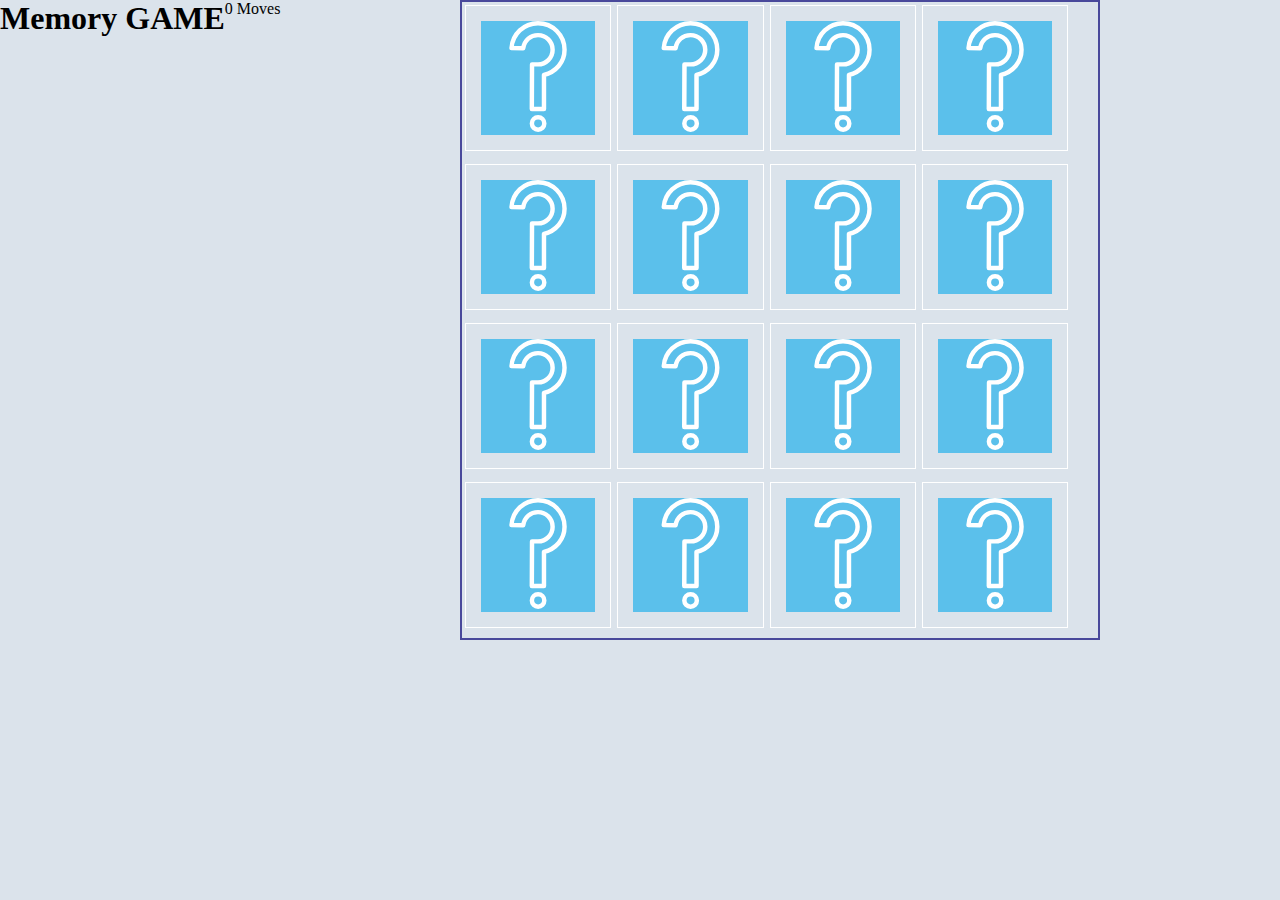
<file: index.html>
<!DOCTYPE html>
<html lang="en">
<head>
    <meta charset="UTF-8">
    <meta http-equiv="X-UA-Compatible" content="IE=edge">
    <meta name="viewport" content="width=device-width, initial-scale=1.0">
    <title>Game</title>
    <link rel="stylesheet" href="./main.css">
</head>
<body>
        <h1>Memory GAME</h1>
      <div class="container">
     <a id="moves">0</a> Moves
    </div>
    <div class="my_game" id="random" >
    <div class="card" data-image="bird">
            <img src="./img/bird-img.png" class="back" alt="Bird" onClick="onClick()">
            <img src="./img/question-mark.svg" class="front" alt="Main Card">
    </div>
    <div class="card" data-image="bird">
            <img  src="./img/bird-img.png" class="back" alt="Bird" onClick="onClick()">
            <img src="./img/question-mark.svg" class="front"alt="Main Card">
    </div>
    <div class="card" data-image="cat">
            <img src="./img/cat-img.png"  class="back" alt="Cat" onClick="onClick()">
            <img src="./img/question-mark.svg" class="front" alt="Main Card">
    </div>
    <div class="card" data-image="cat">
        <img src="./img/cat-img.png"  class="back" alt="Cat" onClick="onClick()">
        <img src="./img/question-mark.svg" class="front" alt="Main Card">
    </div>
    <div class="card" data-image="coffee">
        <img src="./img/coffee-img.png" class="back" alt="Coffee">
        <img src="./img/question-mark.svg" class="front" alt="Main Card">
    </div>
    <div class="card" data-image="coffee">
        <img src="./img/coffee-img.png" class="back" alt="Coffee">
        <img src="./img/question-mark.svg" class="front" alt="Main Card">
    </div>
    <div class="card" data-image="house">
            <img src="./img/house-img.png" class="back" alt="House">
            <img src="./img/question-mark.svg"class="front"  alt="Main Card">
    </div>
    <div class="card" data-image="house">
            <img src="./img/house-img.png" class="back" alt="House">
            <img src="./img/question-mark.svg" class="front" alt="Main Card">
    </div>
    <div class="card" data-image="teddy">
            <img src="./img/teddy-img.png" class="back" alt="Teddy">
            <img src="./img/question-mark.svg" class="front" alt="Main Card">
    </div>
    <div class="card" data-image="teddy">
            <img src="./img/teddy-img.png" class="back" alt="Teddy">
            <img src="./img/question-mark.svg"class="front"  alt="Main Card">
    </div>
    <div class="card" data-image="jam">
            <img src="./img/jam-img.png" class="back" alt="Jam">
            <img src="./img/question-mark.svg" class="front" alt="Main Card">
    </div>
    <div class="card" data-image="jam">
            <img src="./img/jam-img.png" class="back" alt="Jam">
            <img src="./img/question-mark.svg" class="front" alt="Main Card">
    </div>
    <div class="card" data-image="pear">
            <img src="./img/pear-img.png" class="back" alt="Pear">
            <img src="./img/question-mark.svg" class="front" alt="Main Card">
    </div>
    <div class="card" data-image="pear">
            <img src="./img/pear-img.png" class="back" alt="Pear">
            <img src="./img/question-mark.svg" class="front" alt="Main Card">
    </div>
    <div class="card" data-image="sun">
            <img src="./img/sun-img.png" class="back" alt="Sun">
            <img src="./img/question-mark.svg" class="front" alt="Main Card">
    </div>
    <div class="card" data-image="sun">
            <img src="./img/sun-img.png" class="back" alt="Sun">
            <img src="./img/question-mark.svg" class="front" alt="Main Card">
    </div>
    </div>
<script src="./index.js">
</script>
</body>
</html>
</file>
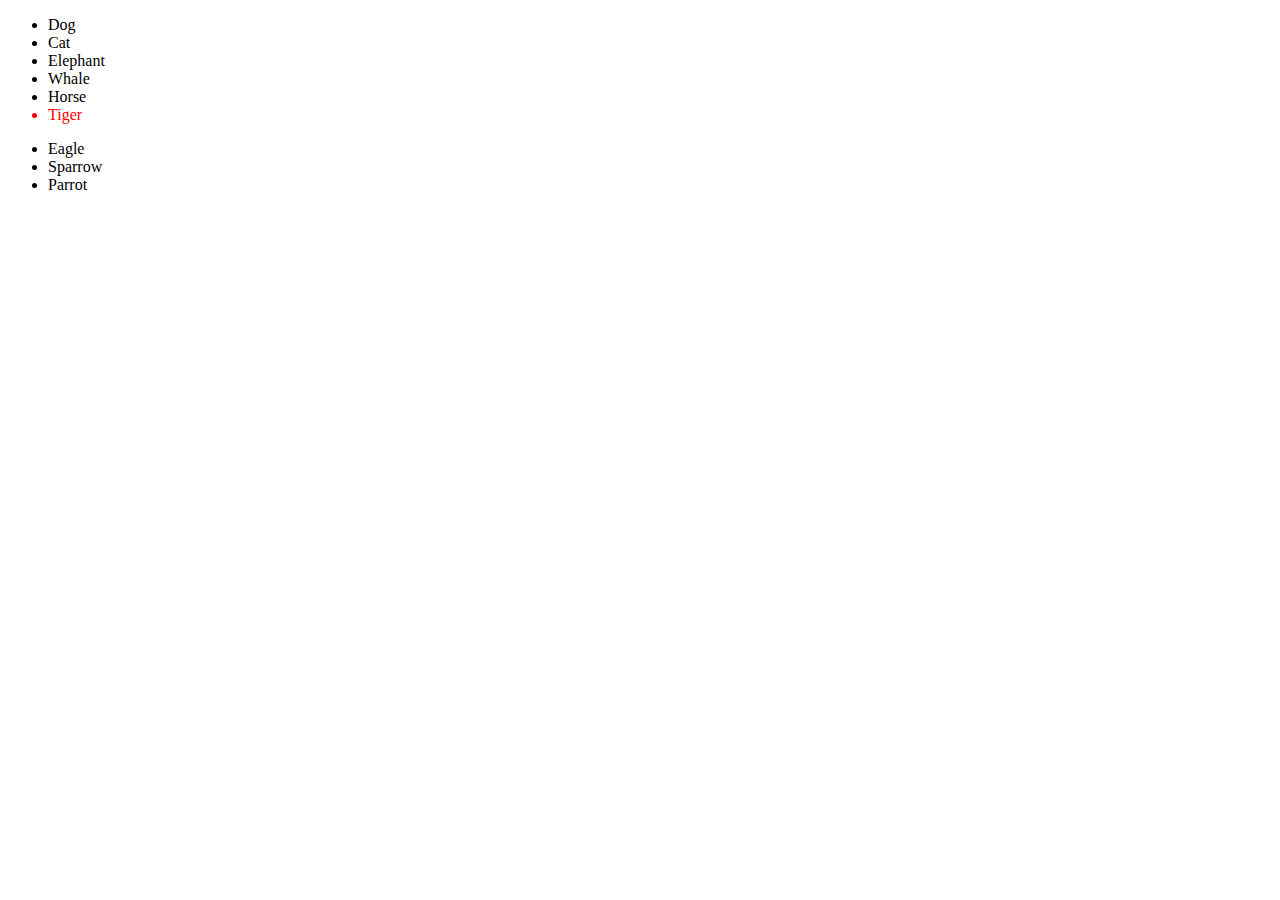
<file: dom.html>
<!DOCTYPE html>
<html lang="en">
 <head>
   <title>Homework</title>
   <style>
    .dangerous{
           color: red;
    }
  </style>
 </head>
 <body>
   <div class="container">
     <ul id="animals">
       <li class="pet">Dog</li>
       <li id="cat" class="pet">Cat</li>
       <li class="wild" >Elephant</li>
       <li class="wild">Whale</li>
       <li class="wild">Horse</li>
       <li class="wild dangerous">Tiger</li>
     </ul>
     <ul id="birds">
       <li class="wild">Eagle</li>
       <li class="wild">Sparrow</li>
       <li class="pet wild">Parrot</li>
     </ul>
   </div>
   
   <script>
    /*
    //ф-ція змінює розмір шрифта
     function changeSize(){
            document.getElementById("animals").style.fontSize =  '30px' ;
     }
     changeSize();*/

     //ф-ція видаляє всі класи останнього елемента (animals)
     /*function removeClass(){
     var a = document.querySelector("#animals");
      a.lastElementChild.className = '';
     }*/

     /*document.querySelector("#animals").forEach(element => {
     element.removeAttribute("class")
    });*/

     //ф-ція, що змінює бекграунд після Cat
     /*function changeColor(){ 
      var a = document.querySelector("#animals");
      var b = a.children[1];
      var c = b.nextSibling;
      c.nextSibling.style.background = 'red';
     }
     changeColor();*/

     //ф-ція, яка змінює колір ел. з класом "dangerous"
      /*function changeColor(){
      const test = document.querySelector('.dangerous')
        test.style.color = "red";}
        changeColor();*/

      //видаляє клас pet
      /*const test = document.querySelectorAll('.pet')
      test.forEach(item => {
        if(item.classList.length === 1) {
          item.remove() }
      });*/

     //ф-ція додає елемент в кінець
     /*const list = document.querySelector('#birds');
     const newElement = document.createElement('li');
     newElement.textContent = 'Pigeon';
     list.appendChild(newElement);*/

     //ф-ція, що додає елемент на початок 
     /*const list = document.querySelector('#birds');
     const newElementFirst = document.createElement('li');
     newElementFirst.textContent = 'Duck';
     var secondElement = list.firstChild;
     list.insertBefore(newElementFirst, secondElement)*/
    
    /*const list = document.querySelector("#birds");
    const newList = document.createElement("ul");
       newList.setAttribute('id', 'fish');
    list.appendChild(newList)*/

   </script>
 </body>
</html>
</file>
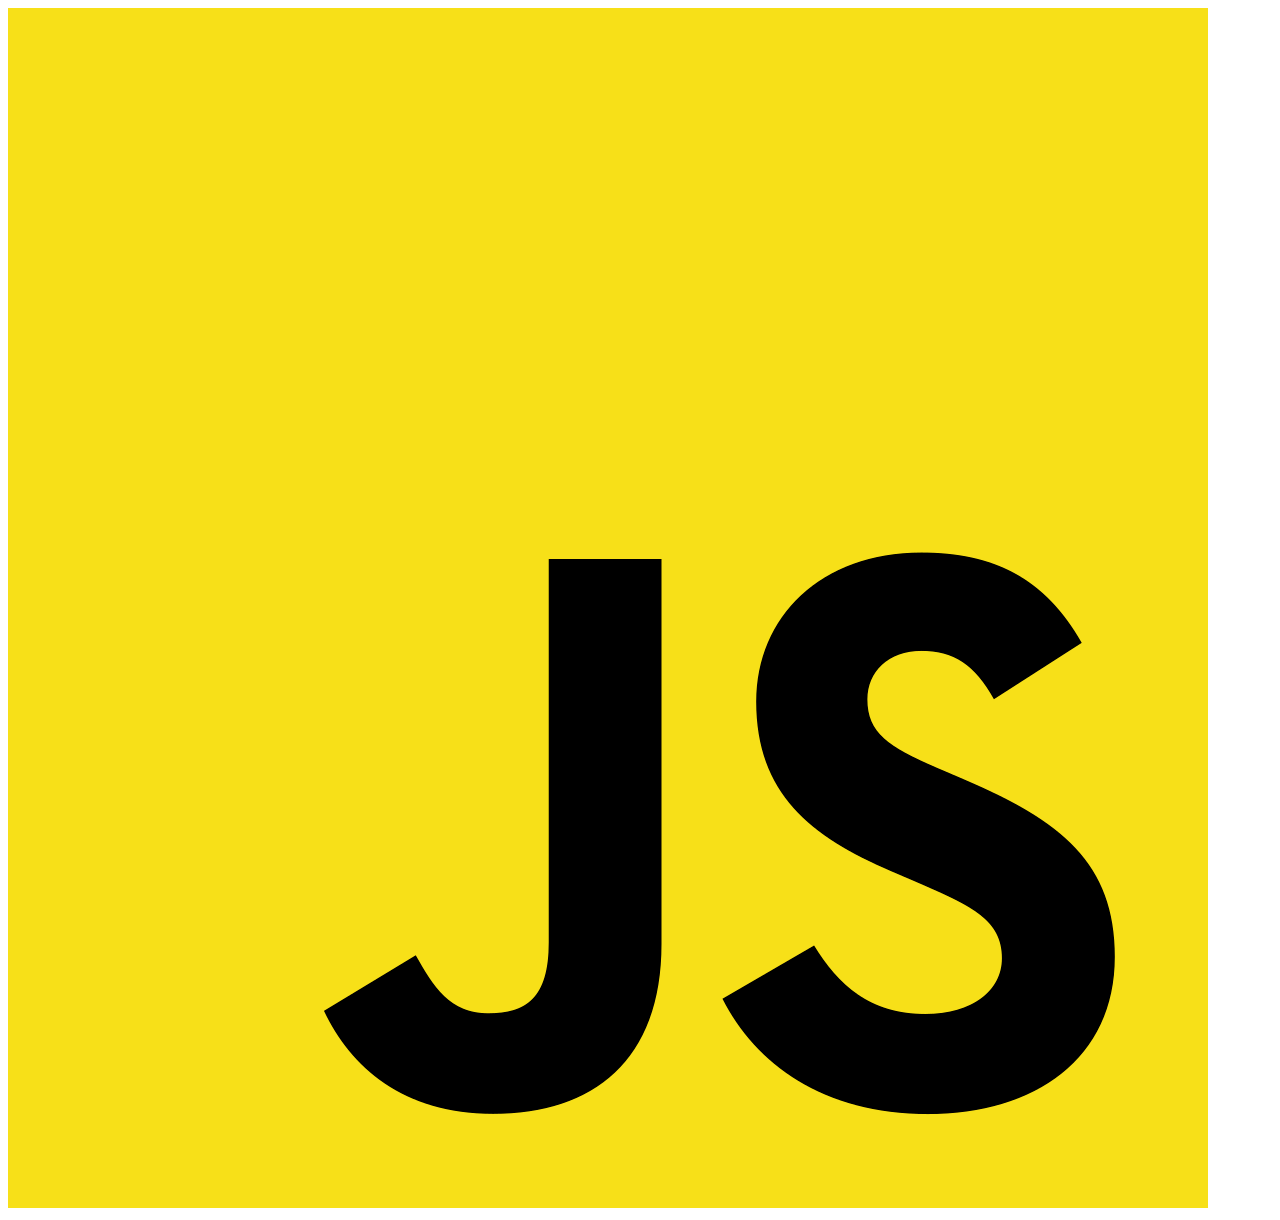
<file: hw.html>
<!DOCTYPE html>
<html lang="en">
<head>
    <meta charset="UTF-8">
    <meta http-equiv="X-UA-Compatible" content="IE=edge">
    <meta name="viewport" content="width=device-width, initial-scale=1.0">
    <title>Document</title>
    
</head>
<body>
    <div id="example"></div>
    <script type="text/javascript">
        /*document.addEventListener("DOMContentLoaded", ()=> {
            alert(Date('Dom завантажений, але без css та images'));
        });*/

          /*window.onload = function() { 
            alert(Date('Dom завантажений з css та images'));
         }*/
                
           /* window.addEventListener('beforeunload', function(event) {
            event = console.log(Date);
            });*/

            /*let name = navigator.appCodeName;
            let platform = navigator.platform;
            console.log(name + '-' + platform);*/
            
            /*window.onbeforeunload = function(){
                return confirm('Ви впевнені, що хочете покинути цю сторінку');
            }*/
           
             //кількість секунд перебування юзера на сайті
             window.onload = function(){
                var oneTime = new Date();
                
            window.onbeforeunload = function(){
                var twoTime = new Date();
                let time = (twoTime - oneTime)/1000; 
                console.log(time);
            }
        }
            </script>
  
     <img id="#img" src="./logo.jpg">
    
</body>
</html>
</file>
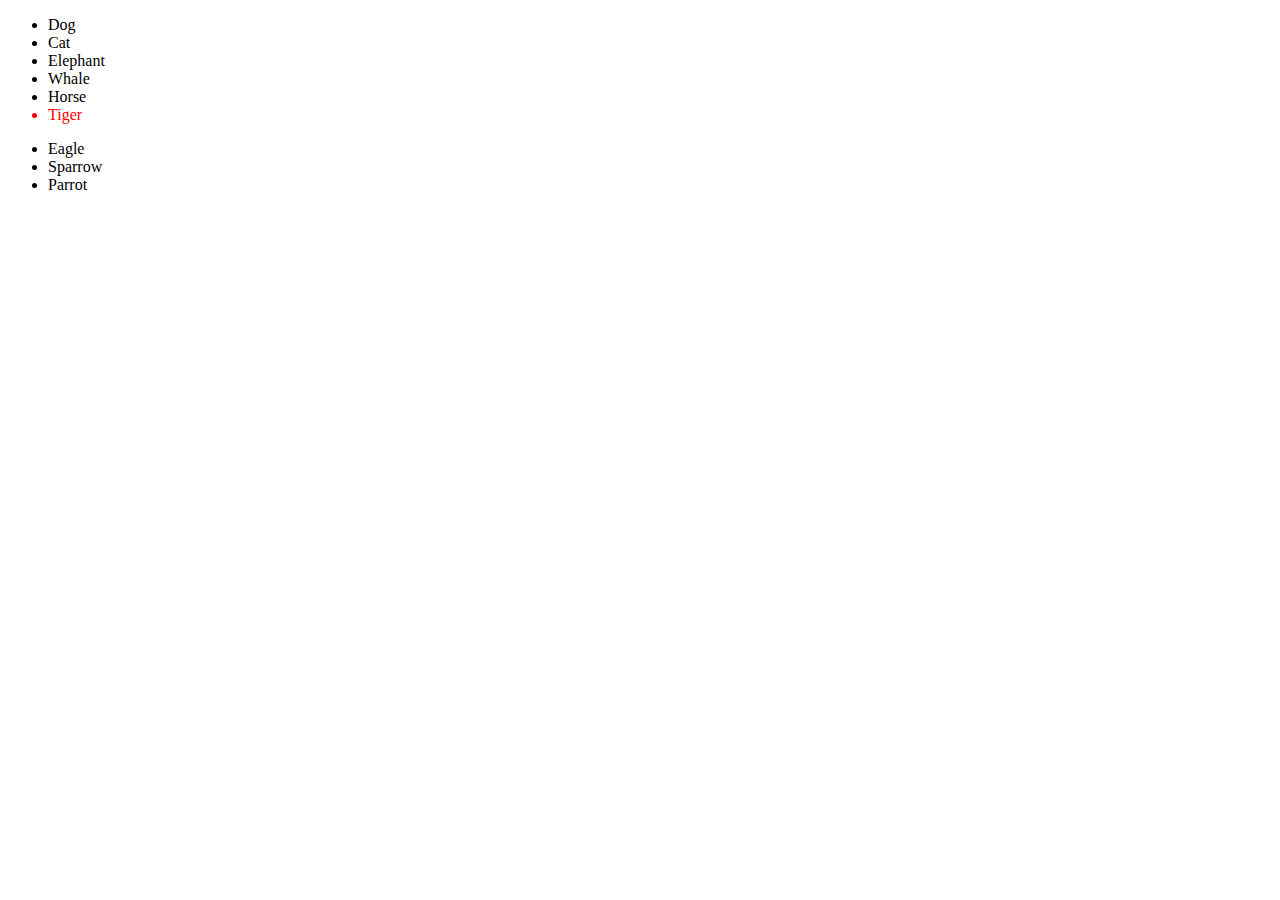
<file: hw2.html>
<!DOCTYPE html>
<html lang="en">
 <head>
   <title>Homework</title>
   <style>
    .dangerous{
           color: red;
    }
  </style>
 </head>
 <body>
   <div class="container">
     <ul id="animals">
       <li class="pet">Dog</li>
       <li id="cat" class="pet">Cat</li>
       <li class="wild" >Elephant</li>
       <li class="wild">Whale</li>
       <li class="wild">Horse</li>
       <li class="wild dangerous">Tiger</li>
     </ul>
     <ul id="birds">
       <li class="wild">Eagle</li>
       <li class="wild">Sparrow</li>
       <li class="pet wild">Parrot</li>
     </ul>
   </div>
   
   <script>
    /*
    //ф-ція змінює розмір шрифта
     function changeSize(){
            document.getElementById("animals").style.fontSize =  '30px' ;
     }
     changeSize();*/

     //ф-ція видаляє всі класи останнього елемента (animals)
     /*function removeClass(){
     var a = document.querySelector("#animals");
      a.lastElementChild.className = '';
     }*/

     /*document.querySelector("#animals").forEach(element => {
     element.removeAttribute("class")
    });*/

     //ф-ція, що змінює бекграунд після Cat
     /*function changeColor(){ 
      var a = document.querySelector("#animals");
      var b = a.children[1];
      var c = b.nextSibling;
      c.nextSibling.style.background = 'red';
     }
     changeColor();*/

     //ф-ція, яка змінює колір ел. з класом "dangerous"
      /*function changeColor(){
      const test = document.querySelector('.dangerous')
        test.style.color = "red";}
        changeColor();*/

      //видаляє клас pet
      /*const test = document.querySelectorAll('.pet')
      test.forEach(item => {
        if(item.classList.length === 1) {
          item.remove() }
      });*/

     //ф-ція додає елемент в кінець
     /*const list = document.querySelector('#birds');
     const newElement = document.createElement('li');
     newElement.textContent = 'Pigeon';
     list.appendChild(newElement);*/

     //ф-ція додає елемент на початок 
     /*const list = document.querySelector('#birds');
     const newElementFirst = document.createElement('li');
     newElementFirst.textContent = 'Duck';
     var secondElement = list.firstChild;
     list.insertBefore(newElementFirst, secondElement)*/
    
    const list = document.querySelector("#birds");
    const newList = document.createElement("ul");
       newList.setAttribute('id', 'fish');
    list.appendChild(newList)

   </script>
 </body>
</html>
</file>
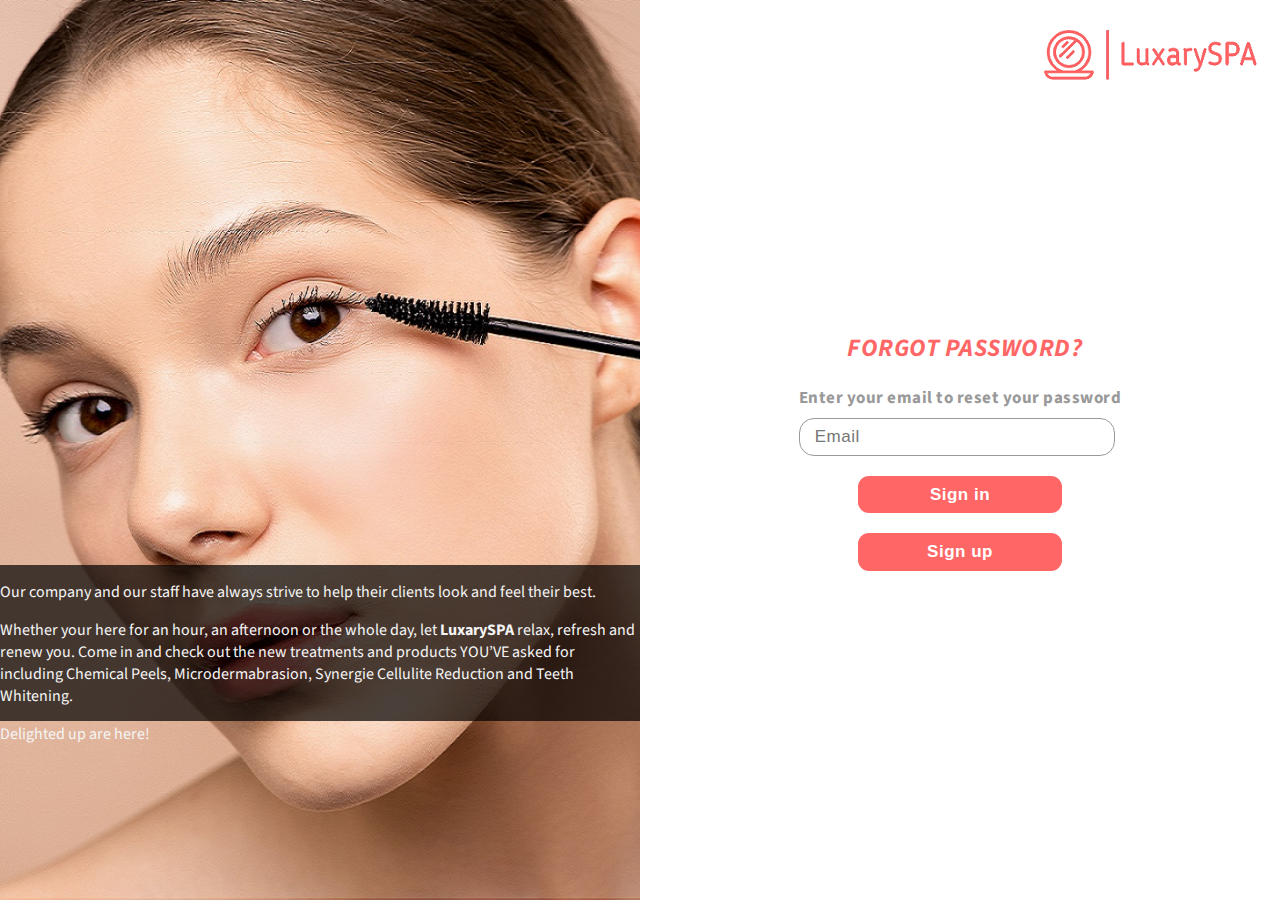
<file: forgot password/forgot.html>
<!DOCTYPE html>
<html lang="en">
<head>
    <meta charset="UTF-8">
    <meta http-equiv="X-UA-Compatible" content="IE=edge">
    <meta name="viewport" content="width=device-width, initial-scale=1.0">
    <title>Forgot password</title>
    <link rel = "stylesheet" href="forgot.css">
    <link href="https://fonts.googleapis.com/css2?family=Source+Sans+Pro:wght@200&display=swap" rel="stylesheet">
</head>
<body>
    <section>
        <div class="mainImg">
            <img src="./makeup.jpg" alt="">
                <text>
                    <p>Our company and our staff have always strive to help their clients look and feel their best.</p>
                    <p>Whether your here for an hour, an afternoon or the whole day, let <b>LuxarySPA</b> relax, refresh and renew you.
                Come in and check out the new treatments and products YOU’VE asked for including Chemical Peels, Microdermabrasion, Synergie Cellulite Reduction and Teeth Whitening.</p>    
                <p>Delighted up are here!</p>
            </text>
        </div>
        <div class="logo">
            <img src="./companylogo.png" alt="">
        </div>
        <div class="content">
            <div class="form">
                <h2>Forgot password?</h2>
                <form>
                    <div class="input">
                        <span>Enter your email to reset your password</span>
                        <input type="email" name="email" placeholder="Email">
                    </div>
                    <div class="input">
                        <input type="submit" value="Sign in">
                    </div>
                    <div class="input">
                        <input type="submit" value="Sign up">
                    </div>
                </form>
            </div>
        </div>
    </section>
</body>
</html>
</file>
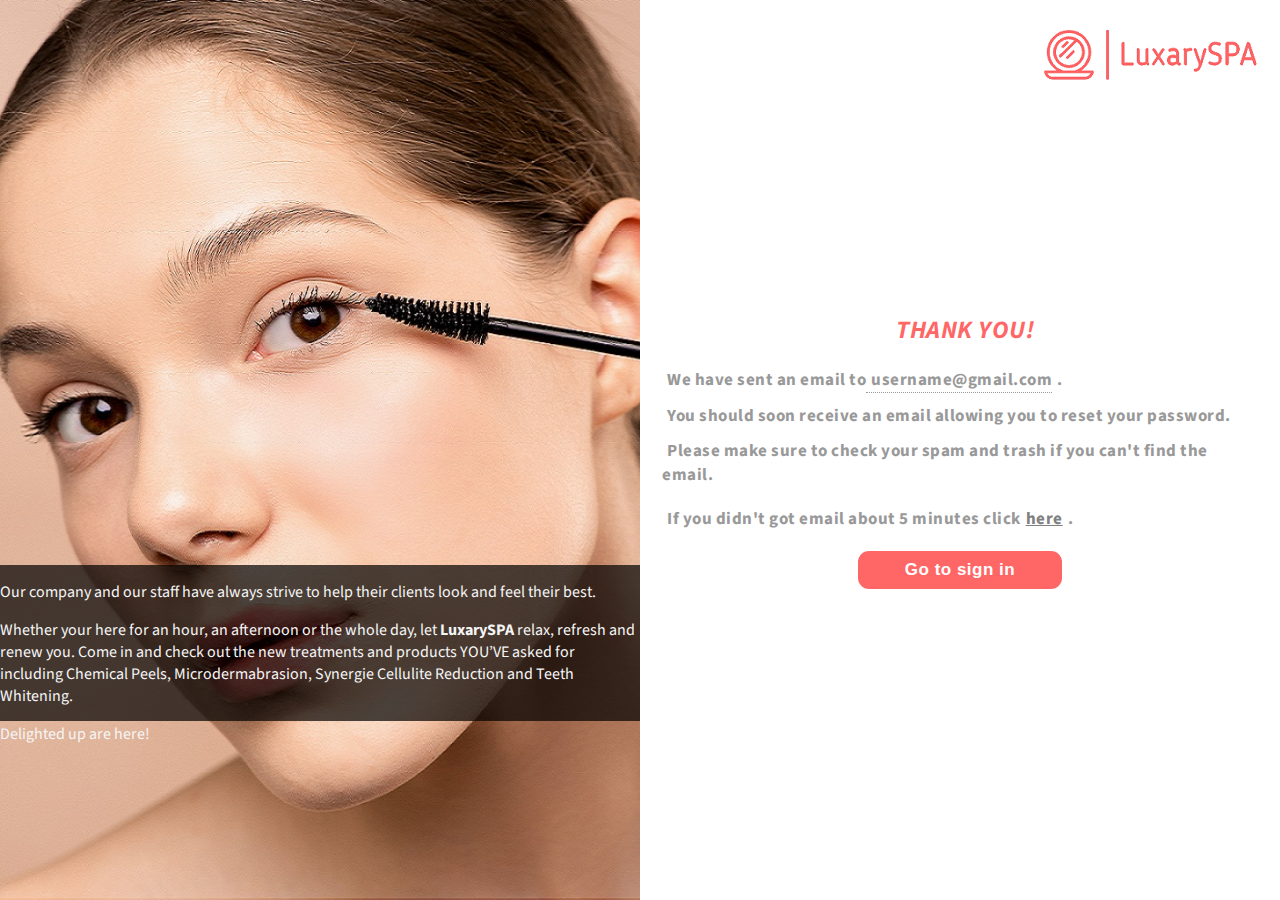
<file: reset/reset.html>
<!DOCTYPE html>
<html lang="en">
<head>
    <meta charset="UTF-8">
    <meta http-equiv="X-UA-Compatible" content="IE=edge">
    <meta name="viewport" content="width=device-width, initial-scale=1.0">
    <title>Reset</title>
    <link rel = "stylesheet" href="reset.css">
    <link href="https://fonts.googleapis.com/css2?family=Source+Sans+Pro:wght@200&display=swap" rel="stylesheet">
</head>
<body>
    <section>
        <div class="mainImg">
            <img src="./makeup.jpg" alt="">
                <text>
                    <p>Our company and our staff have always strive to help their clients look and feel their best.</p>
                    <p>Whether your here for an hour, an afternoon or the whole day, let <b>LuxarySPA</b> relax, refresh and renew you.
                Come in and check out the new treatments and products YOU’VE asked for including Chemical Peels, Microdermabrasion, Synergie Cellulite Reduction and Teeth Whitening.</p>    
                <p>Delighted up are here!</p>
            </text>
        </div>
        <div class="logo">
            <img src="./companylogo.png" alt="">
        </div>
        <div class="content">
            <div class="form">
                <h2>Thank You!</h2>
                <form>
                    <div class="input">
                        <p>We have sent an email to <span>username@gmail.com</span>.</p>
                        <p>You should soon receive an email allowing you to reset your password.</p>
                            <p>Please make sure to check your spam and trash if you can't find the email.</p>
                    </div>
                    <div class="input">
                        <p>If you didn't got email about 5 minutes click<a href="#">here</a>.</p>
                    </div>
                    <div class="input">
                        <input type="submit" value="Go to sign in">
                    </div>
                </form>
            </div>
        </div>
    </section>
</body>
</html>
</file>
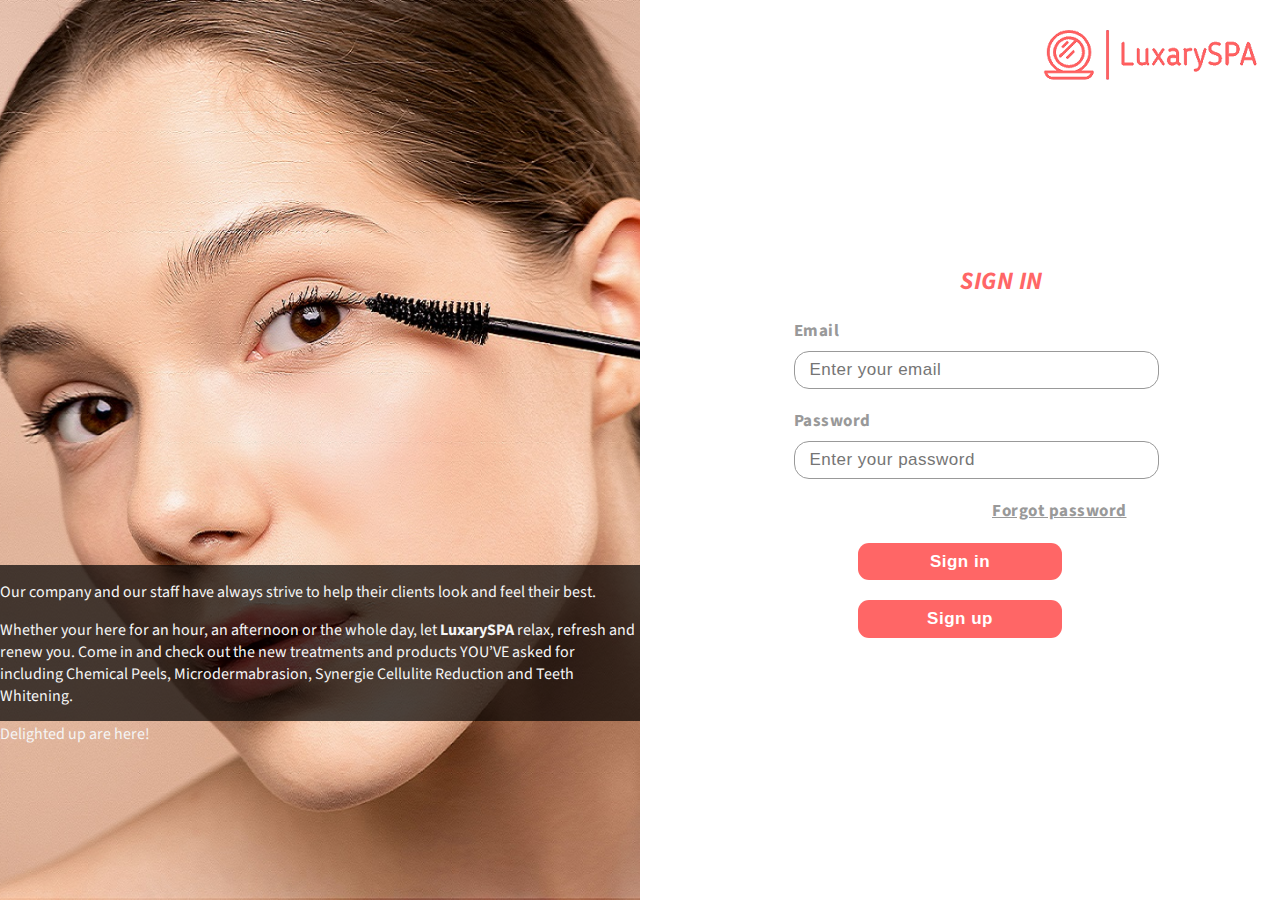
<file: signin/signin.html>
<!DOCTYPE html>
<html lang="en">
<head>
    <meta charset="UTF-8">
    <meta http-equiv="X-UA-Compatible" content="IE=edge">
    <meta name="viewport" content="width=device-width, initial-scale=1.0">
    <title>Sign in</title>
    <link rel = "stylesheet" href="signin.css">
    <link href="https://fonts.googleapis.com/css2?family=Source+Sans+Pro:wght@200&display=swap" rel="stylesheet">
</head>
<body>
    <section>
        <div class="mainImg">
            <img src="./makeup.jpg" alt="">
                <text>
                    <p>Our company and our staff have always strive to help their clients look and feel their best.</p>
                    <p>Whether your here for an hour, an afternoon or the whole day, let <b>LuxarySPA</b> relax, refresh and renew you.
                Come in and check out the new treatments and products YOU’VE asked for including Chemical Peels, Microdermabrasion, Synergie Cellulite Reduction and Teeth Whitening.</p>    
                <p>Delighted up are here!</p>
            </text>
        </div>
        <div class="logo">
            <img src="./companylogo.png" alt="">
        </div>
        <div class="content">
            <div class="form">
                <h2>Sign in</h2>
                <form>
                    <div class="input">
                        <span>Email</span>
                        <input type="email" name="email" placeholder="Enter your email">
                    </div>
                    <div class="input">
                        <span>Password</span>
                        <input type="password" name="password" placeholder="Enter your password">
                    </div>
                    <div class="input">
                        <a href="#">Forgot password</a>
                    </div>
                    <div class="input">
                        <input type="submit" value="Sign in">
                    </div>
                    <div class="input">
                        <input type="submit" value="Sign up">
                    </div>
                </form>
            </div>
        </div>
    </section>
</body>
</html>
</file>
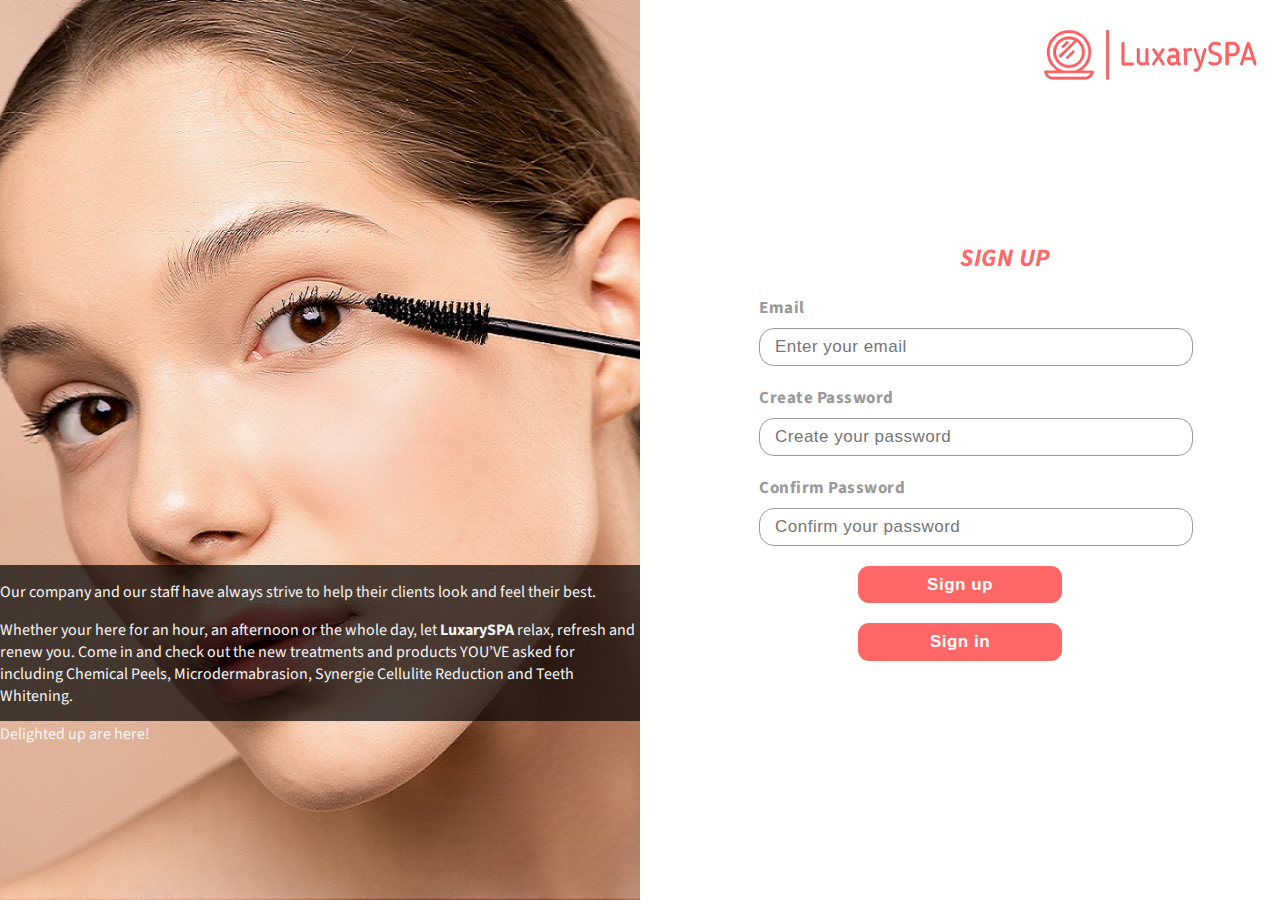
<file: signup/registration.html>
<!DOCTYPE html>
<html lang="en">
<head>
    <meta charset="UTF-8">
    <meta http-equiv="X-UA-Compatible" content="IE=edge">
    <meta name="viewport" content="width=device-width, initial-scale=1.0">
    <title>Login page</title>
    <link rel = "stylesheet" href="registration.css">
    <link href="https://fonts.googleapis.com/css2?family=Source+Sans+Pro:wght@200&display=swap" rel="stylesheet">
</head>
<body>
    <section>
        <div class="mainImg">
            <img src="./makeup.jpg" alt="">
                <text>
                    <p>Our company and our staff have always strive to help their clients look and feel their best.</p>
                    <p>Whether your here for an hour, an afternoon or the whole day, let <b>LuxarySPA</b> relax, refresh and renew you.
                Come in and check out the new treatments and products YOU’VE asked for including Chemical Peels, Microdermabrasion, Synergie Cellulite Reduction and Teeth Whitening.</p>    
                <p>Delighted up are here!</p>
            </text>
        </div>
        <div class="logo">
            <img src="./companylogo.png" alt="">
        </div>
        <div class="content">
            <div class="form">
                <h2>Sign up</h2>
                <form>
                    <div class="input">
                        <span>Email</span>
                        <input type="email" name="email" placeholder="Enter your email">
                    </div>
                    <div class="input">
                        <span>Create Password</span>
                        <input type="password" name="password" placeholder="Create your password">
                    </div>
                    <div class="input">
                        <span>Confirm Password</span>
                        <input type="password" name="email" placeholder="Confirm your password">
                    </div>
                    <div class="input">
                        <input type="submit" value="Sign up">
                    </div>
                    <div class="input">
                        <input type="submit" value="Sign in">
                    </div>
                </form>
            </div>
        </div>
    </section>
</body>
</html>
</file>
<file: main.css>
* {
    padding: 0;
    margin: 0;
    box-sizing: border-box;
  }
body {
    background: rgb(219, 227, 235);
    display: flex;
}
img {
    height: 146px;
    width: 146px;
}
.my_game {
    width: 640px;
    height: 640px;
    border: 2px solid rgb(73, 73, 155);
    margin: auto;
    display: flex;
    flex-wrap: wrap;
    perspective: 1000px;
}
.card {
    height: 23% ;
    width: 23% ;
    position: relative;
    cursor: pointer;
    float: left;
    margin: 3px;
    border: 1px solid #fff;
    transform: scale(1);
    transform-style: preserve-3d;
	transition: transform 0.3s;
}
  .card:active {
    transform: scale(0.95);
    transition: transform 0.2 ease-in-out;
}
 .card.flip{
    transform: rotateY(180deg);
}
.front,
 .back {
    height: 100%;
    width: 100%;
    position: absolute;
    padding: 15px;
    backface-visibility: hidden;
}
.back {
    transform: rotateY(180deg);
}

/*.my_game .card .front {
    height: 100%;
    width: 100%;
    position: absolute;
    top: 0;
    left: 0;
    z-index: 2;
    transition: 0.7s ease-in-out all;
}
.my_game .card .back {
    height: 100%;
    width: 100%;
    position: absolute;
    top: 0;
    left: 0;
}*/
/*
.my_card {
    width: calc(25% - 10px);
    height: calc(33.333% - 10px);
    margin: 5px;
    position: relative;
    box-shadow: 1px 1px 1px rgba(0,0,0,.3);
    transform: scale(1);
    transform-style: preserve-3d;
    transition: transform .5s;
}
.my_card:active{
    transform: scale(0.97);
    transition: transform .2s;
}
.my-card.flip {
transform: rotateY(180deg);
}
.first-side,
.second-side {
    width: 100%;
    height: 100%;
    position: absolute;
    padding: 20px;
    border-radius: 5px;
    backface-visibility: hidden;
}
.second-side {
    transform: rotateY(180deg);
  }*/
</file>
<file: forgot password/forgot.css>
@media all and (min-width: 576px) and (max-width: 1200px) {}
body {
    margin: 0;
    padding: 0;
    font-family: 'Source Sans Pro', sans-serif;
    box-sizing: border-box;
}
section {
    position: relative;
    display: flex;
    width: 100%;
    height: 100vh;
}
section .mainImg {
    position: relative;
    width: 50%;
    height: 100%;
}
section .mainImg:hover text  {
    position: absolute;
	top	: 565px;
	left: 0;
	width: 345;
    height: 156px;
    color: whitesmoke;
    letter-spacing: 0.4;
    background: rgb(0, 0, 0); 
	background: rgba(0, 0, 0, 0.7);
    transition: 0.6s all;
    opacity: 1;
	/*padding: 5px;*/
}
section .mainImg img{
    top: 0;
    left: 0;
    position: absolute;
    width: 100%;
    height: 100%;
    object-fit: cover;
}
section .content  {
    display: flex;
    justify-content: center;
    align-items: center;
    width: 50%;
    height: 100%;
}
section .content .form h2 {
    color: #FF6666;
    font-weight: 700;
    font-size: 25px;
    margin-bottom: 20px;
    letter-spacing: 0.5px;
    text-transform: uppercase;
    font-style:oblique;
    position: relative;
    left: 15%;
}
section .content .form .input {
    margin-bottom: 20px;
}
section .content .form .input span {
    font-size: 17px;
    margin-bottom: 8px;
    display: inline-block;
    color: #999999;
    letter-spacing: 0.5px;
    font-weight: 700;
}
section .content .form .input input {
    padding: 8px 15px;
    width: 88%;
    display: flex;
    justify-content: center;
    font-weight: 500;
    outline: none;
    border: 1.2px solid #999999;
    font-size: 17px;
    letter-spacing: 0.5px;
    color: #999999;
    background: transparent;
    border-radius: 15px;
}
section .content .form .input input[type="submit"] {
    background-color: #FF6666;
    font-size: 17px;
    color: white;
    font-weight: 750;
    outline: none;
    cursor: pointer;
    border: none;
    position: relative;
    left: 50%;
    transform: translate(-50%, 0);
    text-align: center;
    width: 12em;  
    height: 2.2em;
    border-radius: 11px;
}

section .content .form .input input[type="submit"]:hover{
    background-color: white;
    color: #FF6666;
    border: 2px solid #FF6666;
}
.logo {
    position:absolute;
    top:0;
    right:0;
    width:254px;
    height: 100px;
}
</file>
<file: signin/signin.css>
@media all and (min-width: 576px) and (max-width: 1200px) {}
body {
    margin: 0;
    padding: 0;
    font-family: 'Source Sans Pro', sans-serif;
    box-sizing: border-box;
}
section {
    position: relative;
    display: flex;
    width: 100%;
    height: 100vh;
}
section .mainImg {
    position: relative;
    width: 50%;
    height: 100%;
}
section .mainImg:hover text  {
    position: absolute;
	top	: 565px;
	left: 0;
	width: 345;
    height: 156px;
    color: whitesmoke;
    letter-spacing: 0.4;
    background: rgb(0, 0, 0); 
	background: rgba(0, 0, 0, 0.7);
    transition: 0.6s all;
    opacity: 1;
	/*padding: 5px;*/
}
section .mainImg img{
    top: 0;
    left: 0;
    position: absolute;
    width: 100%;
    height: 100%;
    object-fit: cover;
}
section .content  {
    display: flex;
    justify-content: center;
    align-items: center;
    width: 50%;
    height: 100%;
}
section .content .form h2 {
    color: #FF6666;
    font-weight: 700;
    font-size: 25px;
    margin-bottom: 20px;
    letter-spacing: 0.5px;
    text-transform: uppercase;
    font-style:oblique;
    position: relative;
    left: 50%;
}
section .content .form .input {
    margin-bottom: 20px;
}
section .content .form .input span {
    font-size: 17px;
    margin-bottom: 8px;
    display: inline-block;
    color: #999999;
    letter-spacing: 0.5px;
    font-weight: 700;
    text-decoration: none;
}
section .content .form .input input {
    padding: 8px 15px;
    width: 100%;
    font-weight: 500;
    outline: none;
    border: 1.2px solid #999999;
    font-size: 17px;
    letter-spacing: 0.5px;
    color: #999999;
    background: transparent;
    border-radius: 15px;
}
section .content .form .input input[type="submit"] {
    background-color: #FF6666;
    font-size: 17px;
    color: white;
    font-weight: 750;
    outline: none;
    cursor: pointer;
    border: none;
    position: relative;
    left: 50%;
    transform: translate(-50%, 0);
    text-align: center;
    width: 12em;  
    height: 2.2em;
    border-radius: 11px;
}

section .content .form .input input[type="submit"]:hover{
    background-color: white;
    color: #FF6666;
    border: 2px solid #FF6666;
}
.logo {
    position:absolute;
    top:0;
    right:0;
    width:254px;
    height: 100px;
}
section .content .form .input a {
    display: flex;
    justify-content: right;
    color: #999999;
    font-size: 17px;
    font-weight: 700;
    letter-spacing: 0.5px;
}
</file>
<file: signup/registration.css>
@media all and (min-width: 576px) and (max-width: 1200px) {}
body {
    margin: 0;
    padding: 0;
    font-family: 'Source Sans Pro', sans-serif;
    box-sizing: border-box;
}
section {
    position: relative;
    display: flex;
    width: 100%;
    height: 100vh;
}
section .mainImg {
    position: relative;
    width: 50%;
    height: 100%;
}
section .mainImg:hover text  {
    position: absolute;
	top	: 565px;
	left: 0;
	width: 345;
    height: 156px;
    color: whitesmoke;
    letter-spacing: 0.4;
    background: rgb(0, 0, 0); 
	background: rgba(0, 0, 0, 0.7);
    transition: 0.6s all;
    opacity: 1;
	/*padding: 5px;*/
}
section .mainImg img{
    top: 0;
    left: 0;
    position: absolute;
    width: 100%;
    height: 100%;
    object-fit: cover;
}
section .content  {
    display: flex;
    justify-content: center;
    align-items: center;
    width: 50%;
    height: 100%;
}
section .content .form h2 {
    color: #FF6666;
    font-weight: 700;
    font-size: 25px;
    margin-bottom: 20px;
    letter-spacing: 0.5px;
    text-transform: uppercase;
    font-style:oblique;
    position: relative;
    left: 50%;
}
section .content .form .input {
    margin-bottom: 20px;
}
section .content .form .input span {
    font-size: 17px;
    margin-bottom: 8px;
    display: inline-block;
    color: #999999;
    letter-spacing: 0.5px;
    font-weight: 700;
}
section .content .form .input input {
    padding: 8px 15px;
    width: 100%;
    font-weight: 500;
    outline: none;
    border: 1.2px solid #999999;
    font-size: 17px;
    letter-spacing: 0.5px;
    color: #999999;
    background: transparent;
    border-radius: 15px;
}
section .content .form .input input[type="submit"] {
    background-color: #FF6666;
    font-size: 17px;
    color: white;
    font-weight: 750;
    outline: none;
    cursor: pointer;
    border: none;
    position: relative;
    left: 50%;
    transform: translate(-50%, 0);
    text-align: center;
    width: 12em;  
    height: 2.2em;
    border-radius: 11px;
}

section .content .form .input input[type="submit"]:hover{
    background-color: white;
    color: #FF6666;
    border: 2px solid #FF6666;
}
.logo {
    position:absolute;
    top:0;
    right:0;
    width:254px;
    height: 100px;
}
</file>
